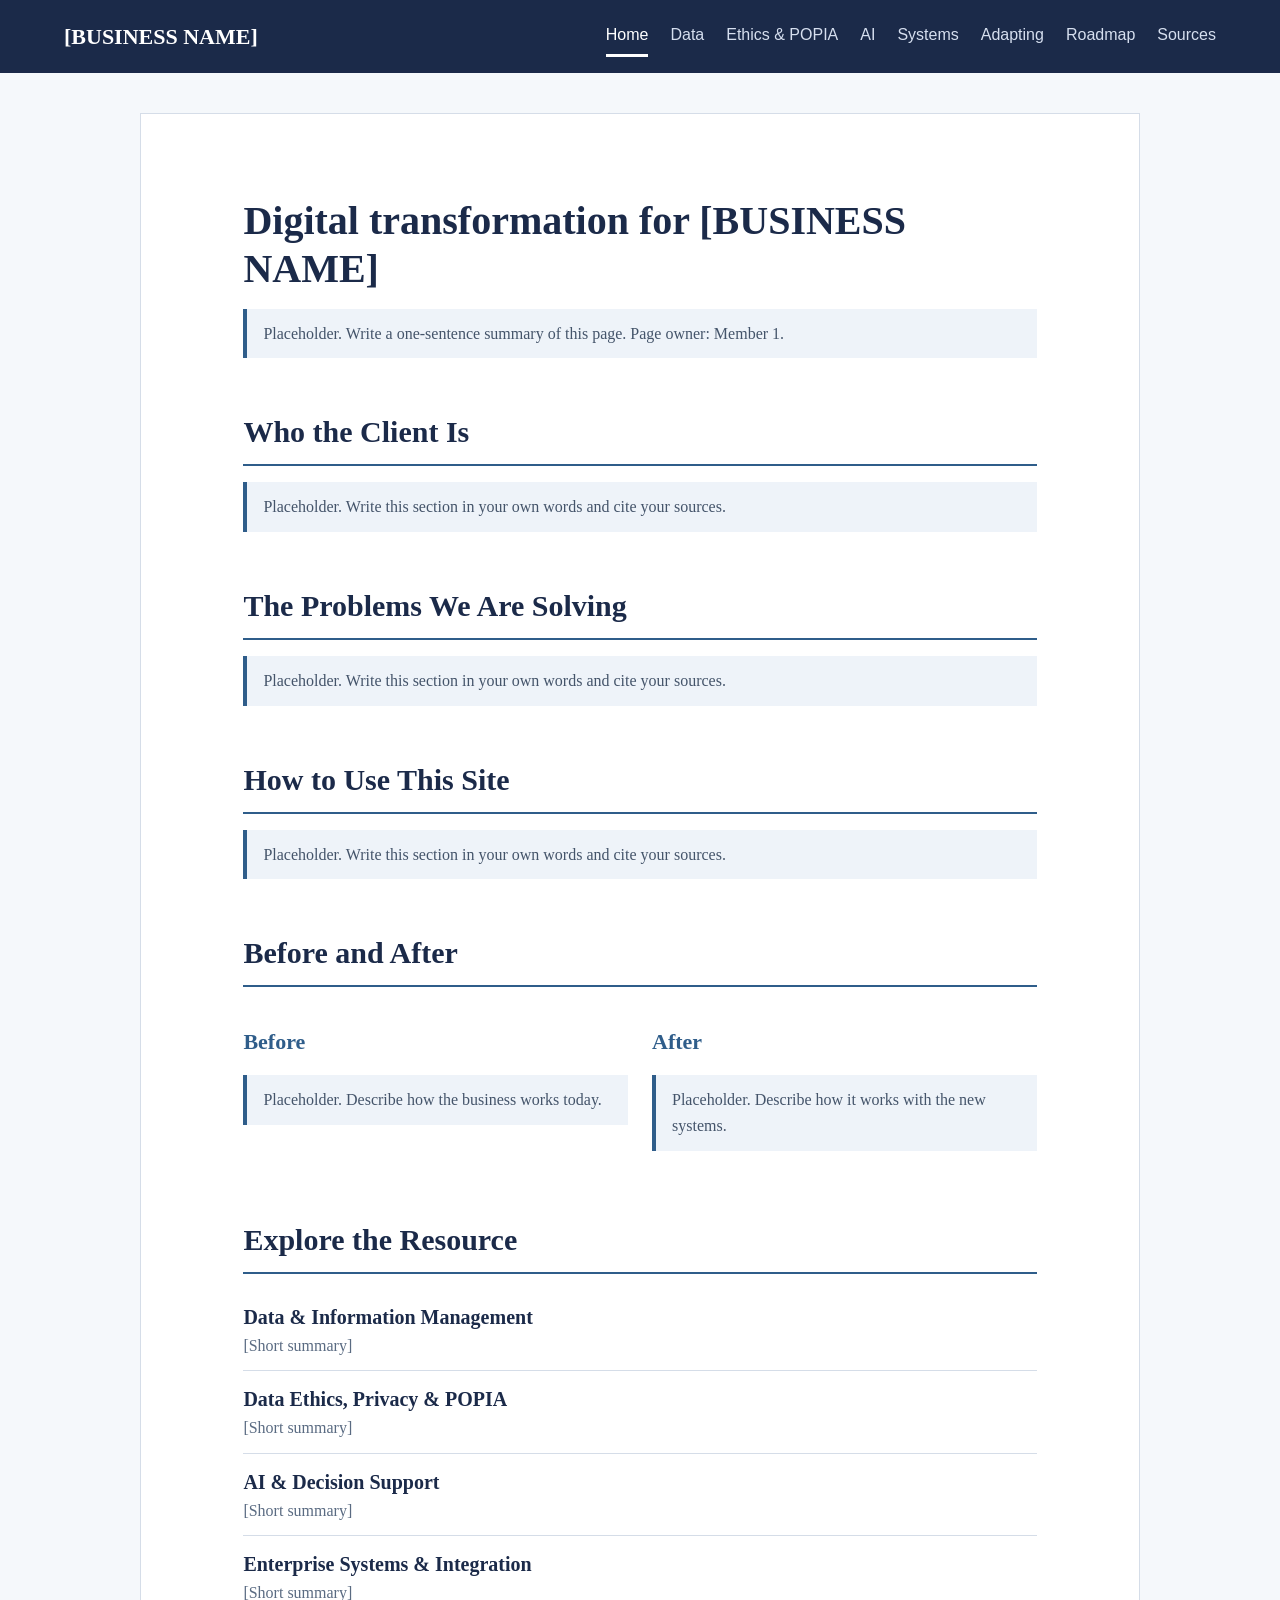
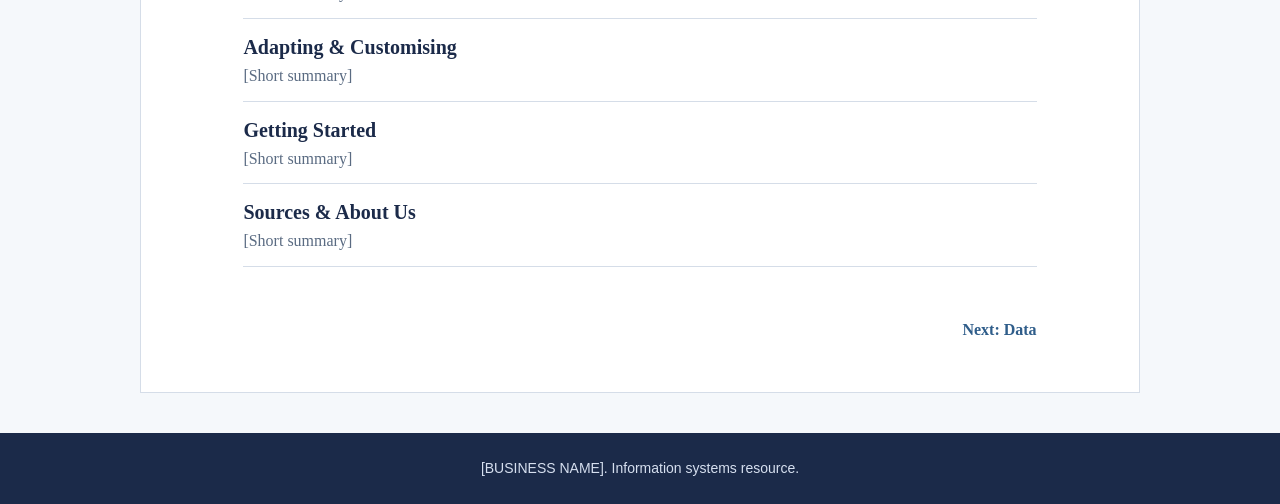
<file: index.html>
<!DOCTYPE html>
<html lang="en">
<head>
    <meta charset="UTF-8">
    <meta http-equiv="refresh" content="0; url=Home.html">
    <title>[BUSINESS NAME]</title>
</head>
<body>
    <p><a href="Home.html">Go to the home page</a></p>
</body>
</html>
</file>
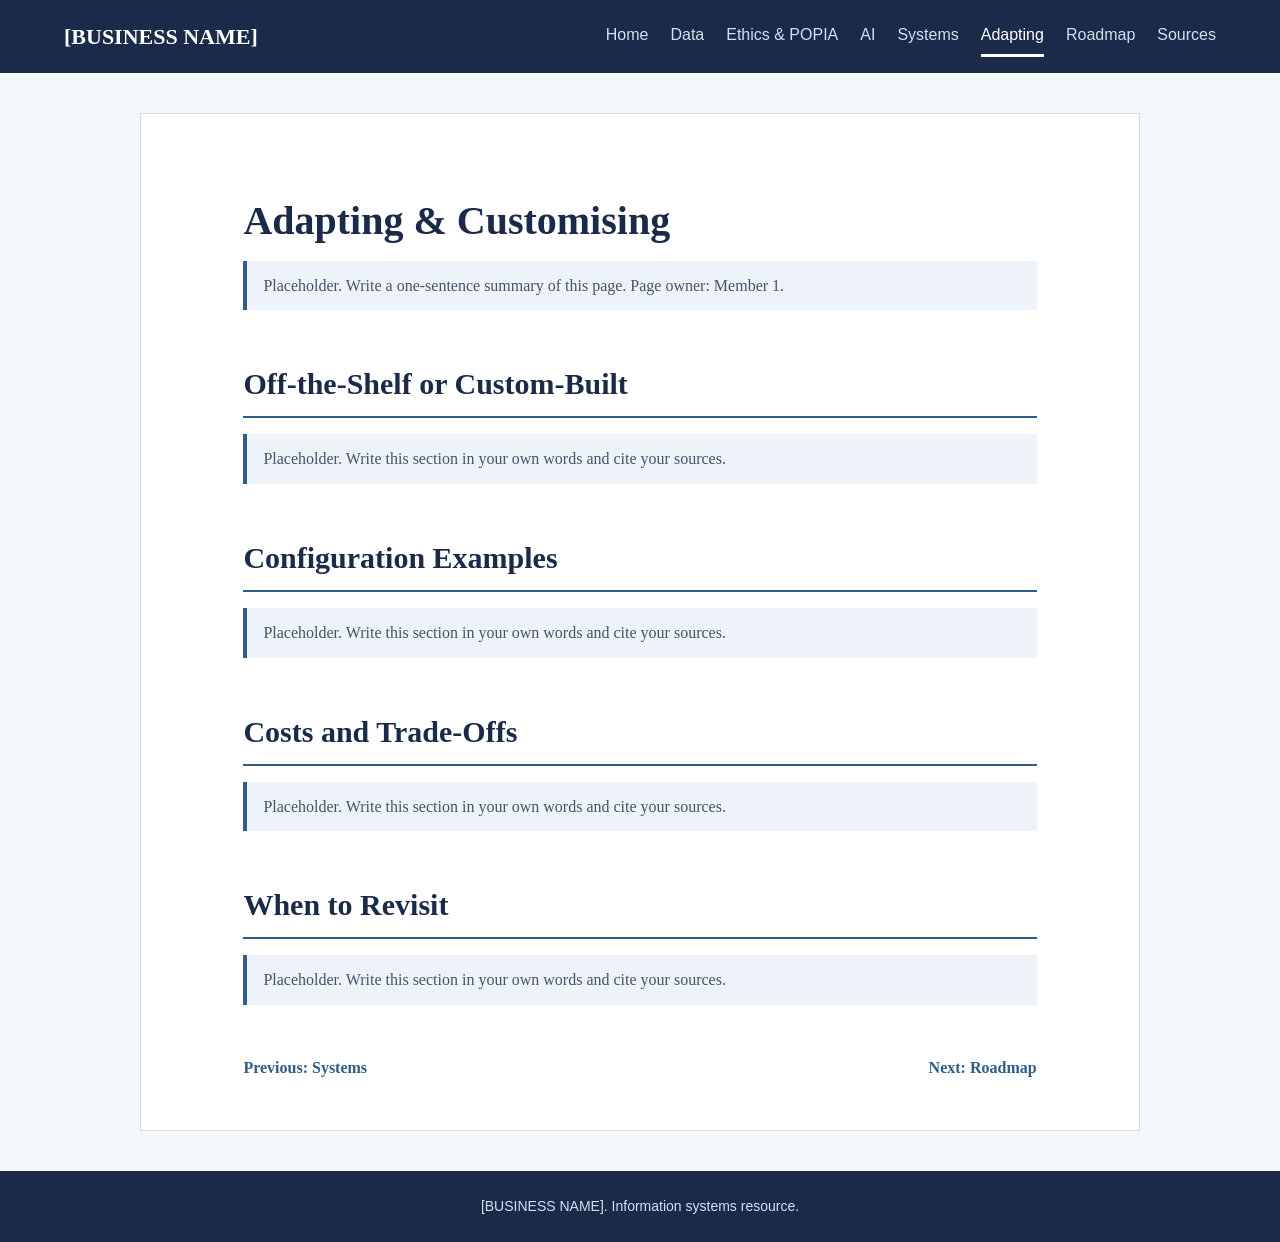
<file: Adapting.html>
<!DOCTYPE html>
<html lang="en">
<head>
    <meta charset="UTF-8">
    <meta name="viewport" content="width=device-width, initial-scale=1.0">
    <title>Adapting | [BUSINESS NAME]</title>
    <link rel="stylesheet" href="style.css">
    <link rel="stylesheet" href="Adapting.css">
</head>
<body>

    <header id="navbar">
        <!-- Logo -->
        <div class="logo">
            <a href="Home.html">[BUSINESS NAME]</a>
        </div>

        <!-- Navigation -->
        <section class="nav-links">
            <a href="Home.html" id="home">Home</a>
            <a href="DataInformation.html" id="datainformation">Data</a>
            <a href="EthicsPOPIA.html" id="ethicspopia">Ethics &amp; POPIA</a>
            <a href="AIDecisionSupport.html" id="aidecisionsupport">AI</a>
            <a href="EnterpriseIntegration.html" id="enterpriseintegration">Systems</a>
            <a href="Adapting.html" id="adapting" class="selectedPage">Adapting</a>
            <a href="GettingStarted.html" id="gettingstarted">Roadmap</a>
            <a href="Sources.html" id="sources">Sources</a>
        </section>
    </header>

    <main>

        <!-- INTRO -->
        <section id="intro">
            <h1>Adapting &amp; Customising</h1>
            <p class="placeholder">Placeholder. Write a one-sentence summary of this page. Page owner: Member 1.</p>
        </section>

        <!-- OFF-THE-SHELF OR CUSTOM-BUILT -->
        <section id="off-the-shelf-or-custom-built">
            <h2>Off-the-Shelf or Custom-Built</h2>
            <p class="placeholder">Placeholder. Write this section in your own words and cite your sources.</p>
        </section>

        <!-- CONFIGURATION EXAMPLES -->
        <section id="configuration-examples">
            <h2>Configuration Examples</h2>
            <p class="placeholder">Placeholder. Write this section in your own words and cite your sources.</p>
        </section>

        <!-- COSTS AND TRADE-OFFS -->
        <section id="costs-and-trade-offs">
            <h2>Costs and Trade-Offs</h2>
            <p class="placeholder">Placeholder. Write this section in your own words and cite your sources.</p>
        </section>

        <!-- WHEN TO REVISIT -->
        <section id="when-to-revisit">
            <h2>When to Revisit</h2>
            <p class="placeholder">Placeholder. Write this section in your own words and cite your sources.</p>
        </section>

        <!-- PAGE LINKS -->
        <section class="page-links">
            <a href="EnterpriseIntegration.html">Previous: Systems</a>
            <a href="GettingStarted.html">Next: Roadmap</a>
        </section>

    </main>

    <footer>
        <p>[BUSINESS NAME]. Information systems resource.</p>
    </footer>

</body>
</html>
</file>
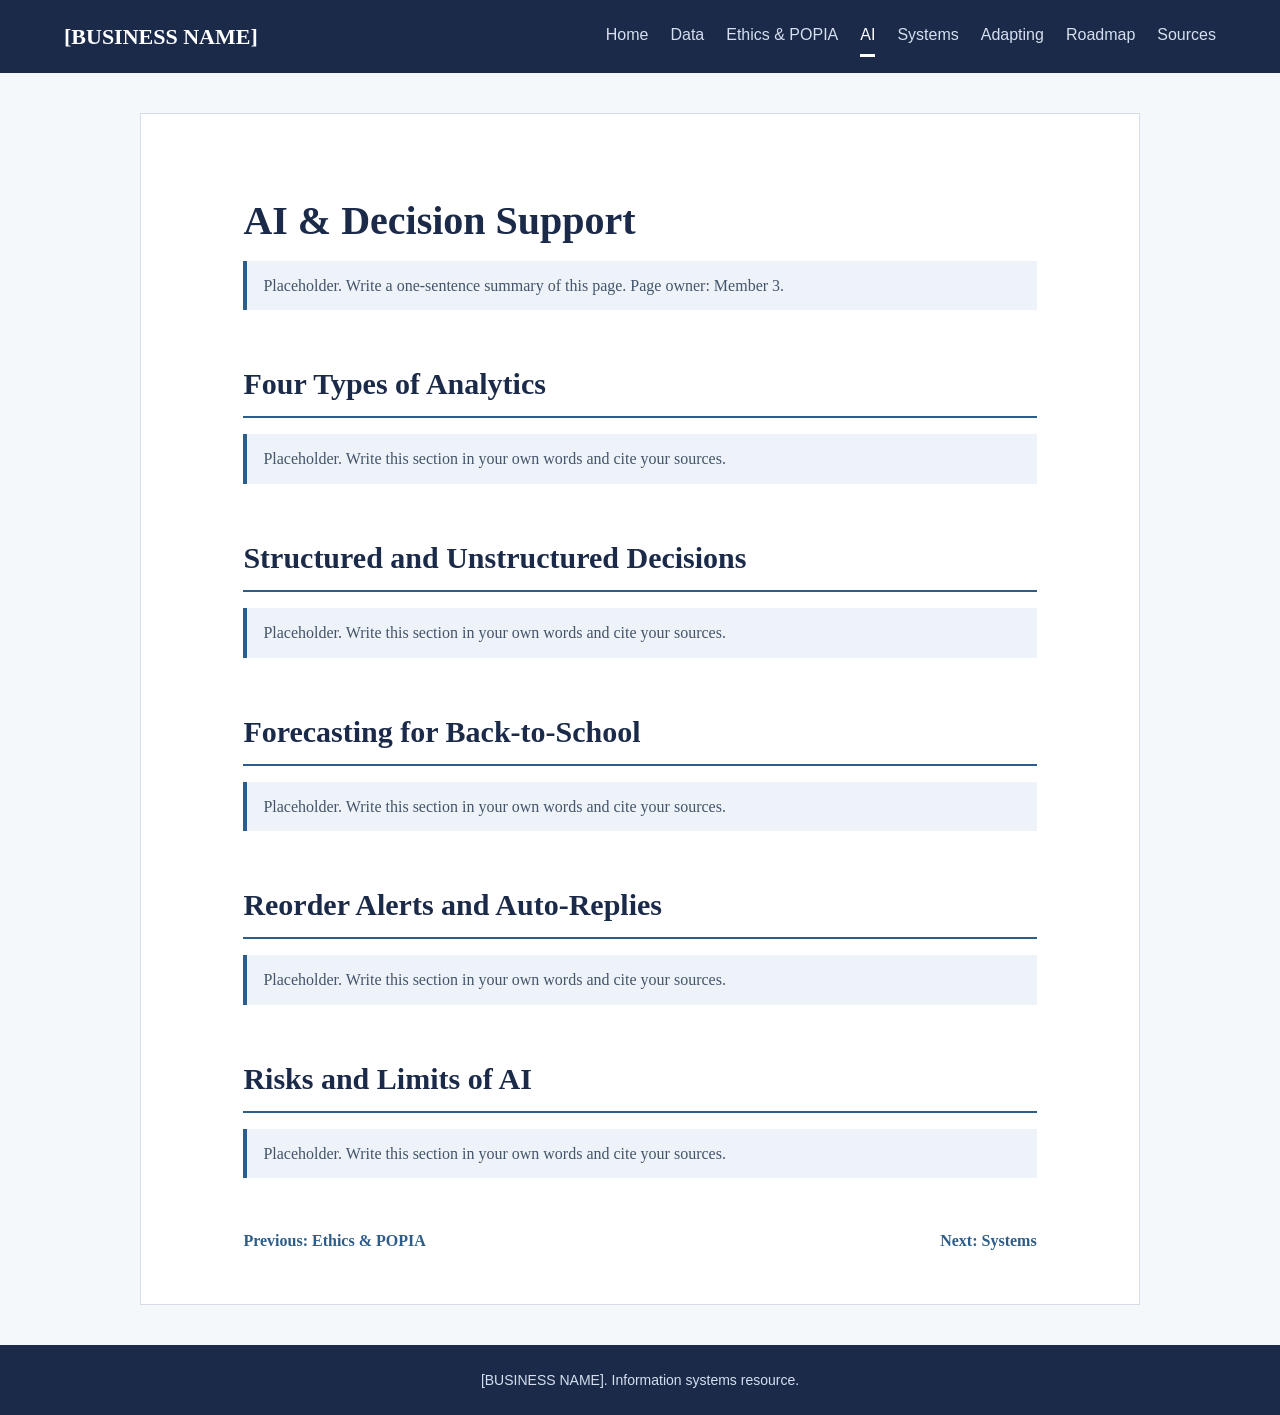
<file: AIDecisionSupport.html>
<!DOCTYPE html>
<html lang="en">
<head>
    <meta charset="UTF-8">
    <meta name="viewport" content="width=device-width, initial-scale=1.0">
    <title>AI | [BUSINESS NAME]</title>
    <link rel="stylesheet" href="style.css">
    <link rel="stylesheet" href="AIDecisionSupport.css">
</head>
<body>

    <header id="navbar">
        <!-- Logo -->
        <div class="logo">
            <a href="Home.html">[BUSINESS NAME]</a>
        </div>

        <!-- Navigation -->
        <section class="nav-links">
            <a href="Home.html" id="home">Home</a>
            <a href="DataInformation.html" id="datainformation">Data</a>
            <a href="EthicsPOPIA.html" id="ethicspopia">Ethics &amp; POPIA</a>
            <a href="AIDecisionSupport.html" id="aidecisionsupport" class="selectedPage">AI</a>
            <a href="EnterpriseIntegration.html" id="enterpriseintegration">Systems</a>
            <a href="Adapting.html" id="adapting">Adapting</a>
            <a href="GettingStarted.html" id="gettingstarted">Roadmap</a>
            <a href="Sources.html" id="sources">Sources</a>
        </section>
    </header>

    <main>

        <!-- INTRO -->
        <section id="intro">
            <h1>AI &amp; Decision Support</h1>
            <p class="placeholder">Placeholder. Write a one-sentence summary of this page. Page owner: Member 3.</p>
        </section>

        <!-- FOUR TYPES OF ANALYTICS -->
        <section id="four-types-of-analytics">
            <h2>Four Types of Analytics</h2>
            <p class="placeholder">Placeholder. Write this section in your own words and cite your sources.</p>
        </section>

        <!-- STRUCTURED AND UNSTRUCTURED DECISIONS -->
        <section id="structured-and-unstructured-decisions">
            <h2>Structured and Unstructured Decisions</h2>
            <p class="placeholder">Placeholder. Write this section in your own words and cite your sources.</p>
        </section>

        <!-- FORECASTING FOR BACK-TO-SCHOOL -->
        <section id="forecasting-for-back-to-school">
            <h2>Forecasting for Back-to-School</h2>
            <p class="placeholder">Placeholder. Write this section in your own words and cite your sources.</p>
        </section>

        <!-- REORDER ALERTS AND AUTO-REPLIES -->
        <section id="reorder-alerts-and-auto-replies">
            <h2>Reorder Alerts and Auto-Replies</h2>
            <p class="placeholder">Placeholder. Write this section in your own words and cite your sources.</p>
        </section>

        <!-- RISKS AND LIMITS OF AI -->
        <section id="risks-and-limits-of-ai">
            <h2>Risks and Limits of AI</h2>
            <p class="placeholder">Placeholder. Write this section in your own words and cite your sources.</p>
        </section>

        <!-- PAGE LINKS -->
        <section class="page-links">
            <a href="EthicsPOPIA.html">Previous: Ethics &amp; POPIA</a>
            <a href="EnterpriseIntegration.html">Next: Systems</a>
        </section>

    </main>

    <footer>
        <p>[BUSINESS NAME]. Information systems resource.</p>
    </footer>

</body>
</html>
</file>
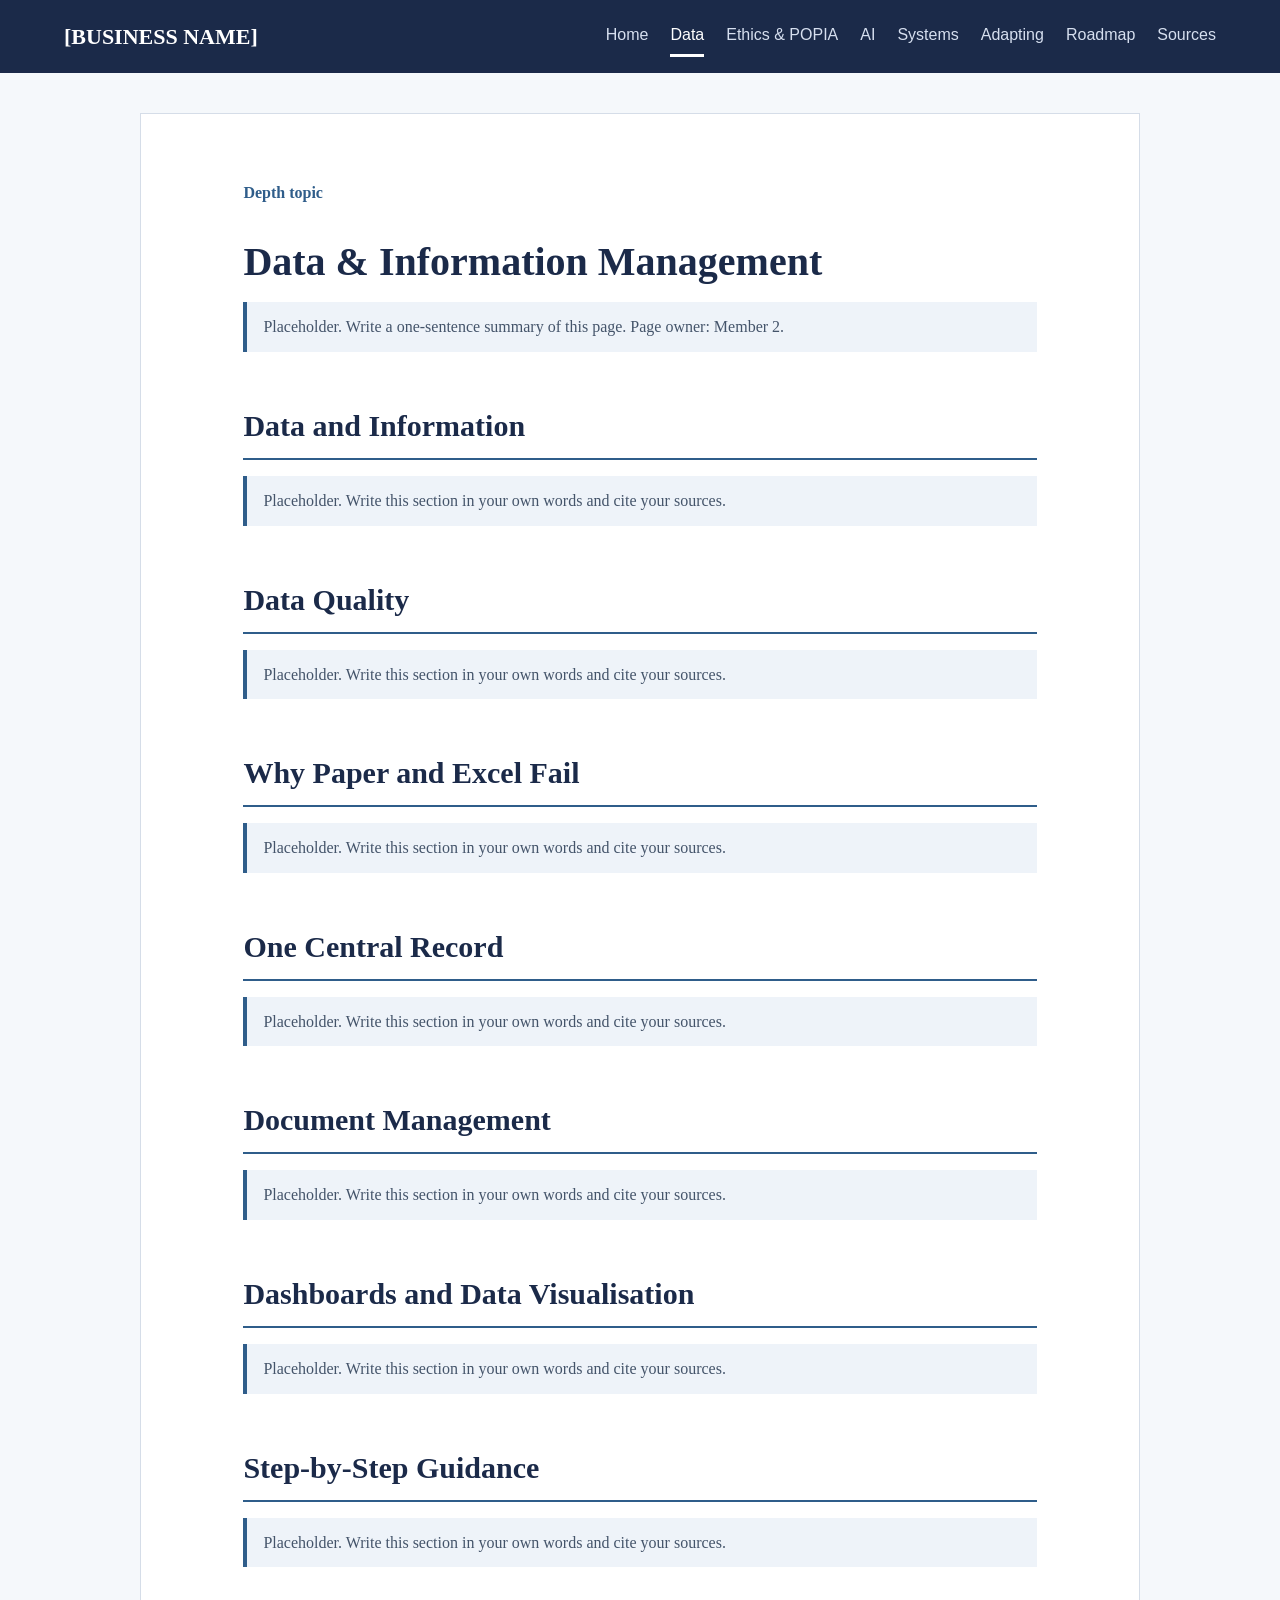
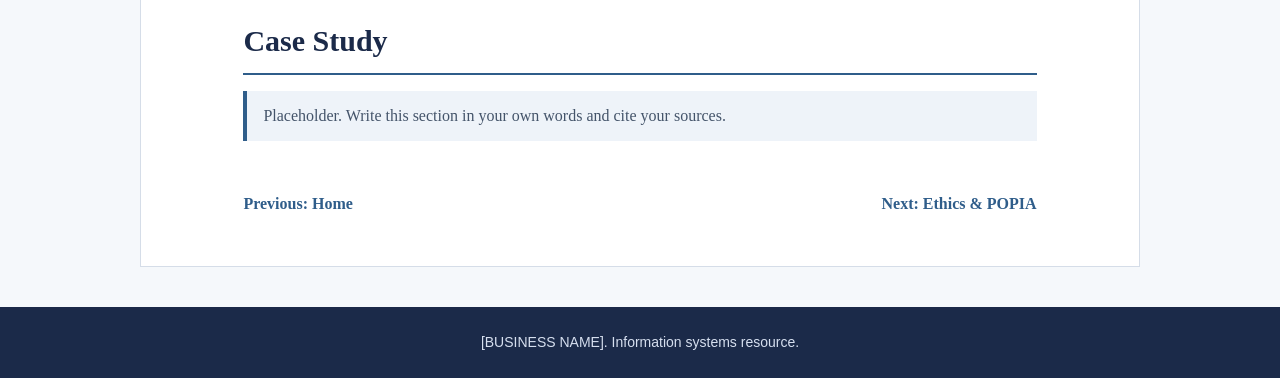
<file: DataInformation.html>
<!DOCTYPE html>
<html lang="en">
<head>
    <meta charset="UTF-8">
    <meta name="viewport" content="width=device-width, initial-scale=1.0">
    <title>Data | [BUSINESS NAME]</title>
    <link rel="stylesheet" href="style.css">
    <link rel="stylesheet" href="DataInformation.css">
</head>
<body>

    <header id="navbar">
        <!-- Logo -->
        <div class="logo">
            <a href="Home.html">[BUSINESS NAME]</a>
        </div>

        <!-- Navigation -->
        <section class="nav-links">
            <a href="Home.html" id="home">Home</a>
            <a href="DataInformation.html" id="datainformation" class="selectedPage">Data</a>
            <a href="EthicsPOPIA.html" id="ethicspopia">Ethics &amp; POPIA</a>
            <a href="AIDecisionSupport.html" id="aidecisionsupport">AI</a>
            <a href="EnterpriseIntegration.html" id="enterpriseintegration">Systems</a>
            <a href="Adapting.html" id="adapting">Adapting</a>
            <a href="GettingStarted.html" id="gettingstarted">Roadmap</a>
            <a href="Sources.html" id="sources">Sources</a>
        </section>
    </header>

    <main>

        <!-- INTRO -->
        <section id="intro">
            <p class="depth-label">Depth topic</p>
            <h1>Data &amp; Information Management</h1>
            <p class="placeholder">Placeholder. Write a one-sentence summary of this page. Page owner: Member 2.</p>
        </section>

        <!-- DATA AND INFORMATION -->
        <section id="data-and-information">
            <h2>Data and Information</h2>
            <p class="placeholder">Placeholder. Write this section in your own words and cite your sources.</p>
        </section>

        <!-- DATA QUALITY -->
        <section id="data-quality">
            <h2>Data Quality</h2>
            <p class="placeholder">Placeholder. Write this section in your own words and cite your sources.</p>
        </section>

        <!-- WHY PAPER AND EXCEL FAIL -->
        <section id="why-paper-and-excel-fail">
            <h2>Why Paper and Excel Fail</h2>
            <p class="placeholder">Placeholder. Write this section in your own words and cite your sources.</p>
        </section>

        <!-- ONE CENTRAL RECORD -->
        <section id="one-central-record">
            <h2>One Central Record</h2>
            <p class="placeholder">Placeholder. Write this section in your own words and cite your sources.</p>
        </section>

        <!-- DOCUMENT MANAGEMENT -->
        <section id="document-management">
            <h2>Document Management</h2>
            <p class="placeholder">Placeholder. Write this section in your own words and cite your sources.</p>
        </section>

        <!-- DASHBOARDS AND DATA VISUALISATION -->
        <section id="dashboards-and-data-visualisation">
            <h2>Dashboards and Data Visualisation</h2>
            <p class="placeholder">Placeholder. Write this section in your own words and cite your sources.</p>
        </section>

        <!-- STEP-BY-STEP GUIDANCE -->
        <section id="step-by-step-guidance">
            <h2>Step-by-Step Guidance</h2>
            <p class="placeholder">Placeholder. Write this section in your own words and cite your sources.</p>
        </section>

        <!-- CASE STUDY -->
        <section id="case-study">
            <h2>Case Study</h2>
            <p class="placeholder">Placeholder. Write this section in your own words and cite your sources.</p>
        </section>

        <!-- PAGE LINKS -->
        <section class="page-links">
            <a href="Home.html">Previous: Home</a>
            <a href="EthicsPOPIA.html">Next: Ethics &amp; POPIA</a>
        </section>

    </main>

    <footer>
        <p>[BUSINESS NAME]. Information systems resource.</p>
    </footer>

</body>
</html>
</file>
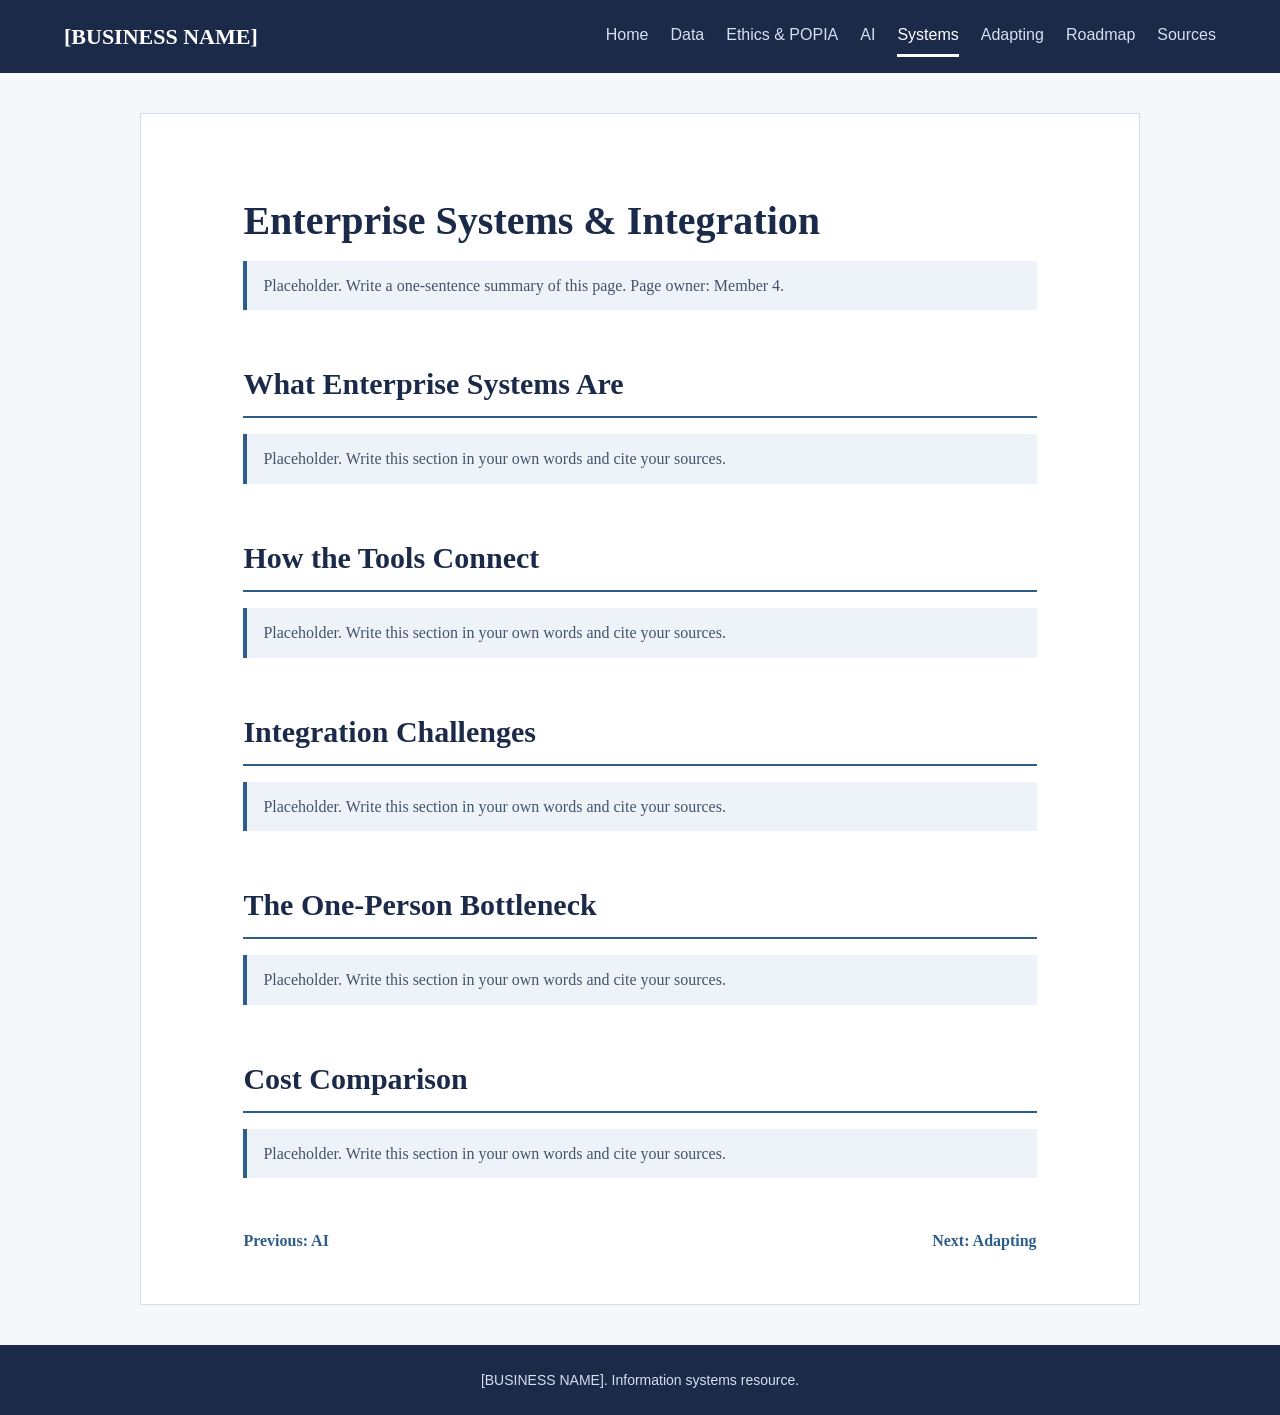
<file: EnterpriseIntegration.html>
<!DOCTYPE html>
<html lang="en">
<head>
    <meta charset="UTF-8">
    <meta name="viewport" content="width=device-width, initial-scale=1.0">
    <title>Systems | [BUSINESS NAME]</title>
    <link rel="stylesheet" href="style.css">
    <link rel="stylesheet" href="EnterpriseIntegration.css">
</head>
<body>

    <header id="navbar">
        <!-- Logo -->
        <div class="logo">
            <a href="Home.html">[BUSINESS NAME]</a>
        </div>

        <!-- Navigation -->
        <section class="nav-links">
            <a href="Home.html" id="home">Home</a>
            <a href="DataInformation.html" id="datainformation">Data</a>
            <a href="EthicsPOPIA.html" id="ethicspopia">Ethics &amp; POPIA</a>
            <a href="AIDecisionSupport.html" id="aidecisionsupport">AI</a>
            <a href="EnterpriseIntegration.html" id="enterpriseintegration" class="selectedPage">Systems</a>
            <a href="Adapting.html" id="adapting">Adapting</a>
            <a href="GettingStarted.html" id="gettingstarted">Roadmap</a>
            <a href="Sources.html" id="sources">Sources</a>
        </section>
    </header>

    <main>

        <!-- INTRO -->
        <section id="intro">
            <h1>Enterprise Systems &amp; Integration</h1>
            <p class="placeholder">Placeholder. Write a one-sentence summary of this page. Page owner: Member 4.</p>
        </section>

        <!-- WHAT ENTERPRISE SYSTEMS ARE -->
        <section id="what-enterprise-systems-are">
            <h2>What Enterprise Systems Are</h2>
            <p class="placeholder">Placeholder. Write this section in your own words and cite your sources.</p>
        </section>

        <!-- HOW THE TOOLS CONNECT -->
        <section id="how-the-tools-connect">
            <h2>How the Tools Connect</h2>
            <p class="placeholder">Placeholder. Write this section in your own words and cite your sources.</p>
        </section>

        <!-- INTEGRATION CHALLENGES -->
        <section id="integration-challenges">
            <h2>Integration Challenges</h2>
            <p class="placeholder">Placeholder. Write this section in your own words and cite your sources.</p>
        </section>

        <!-- THE ONE-PERSON BOTTLENECK -->
        <section id="the-one-person-bottleneck">
            <h2>The One-Person Bottleneck</h2>
            <p class="placeholder">Placeholder. Write this section in your own words and cite your sources.</p>
        </section>

        <!-- COST COMPARISON -->
        <section id="cost-comparison">
            <h2>Cost Comparison</h2>
            <p class="placeholder">Placeholder. Write this section in your own words and cite your sources.</p>
        </section>

        <!-- PAGE LINKS -->
        <section class="page-links">
            <a href="AIDecisionSupport.html">Previous: AI</a>
            <a href="Adapting.html">Next: Adapting</a>
        </section>

    </main>

    <footer>
        <p>[BUSINESS NAME]. Information systems resource.</p>
    </footer>

</body>
</html>
</file>
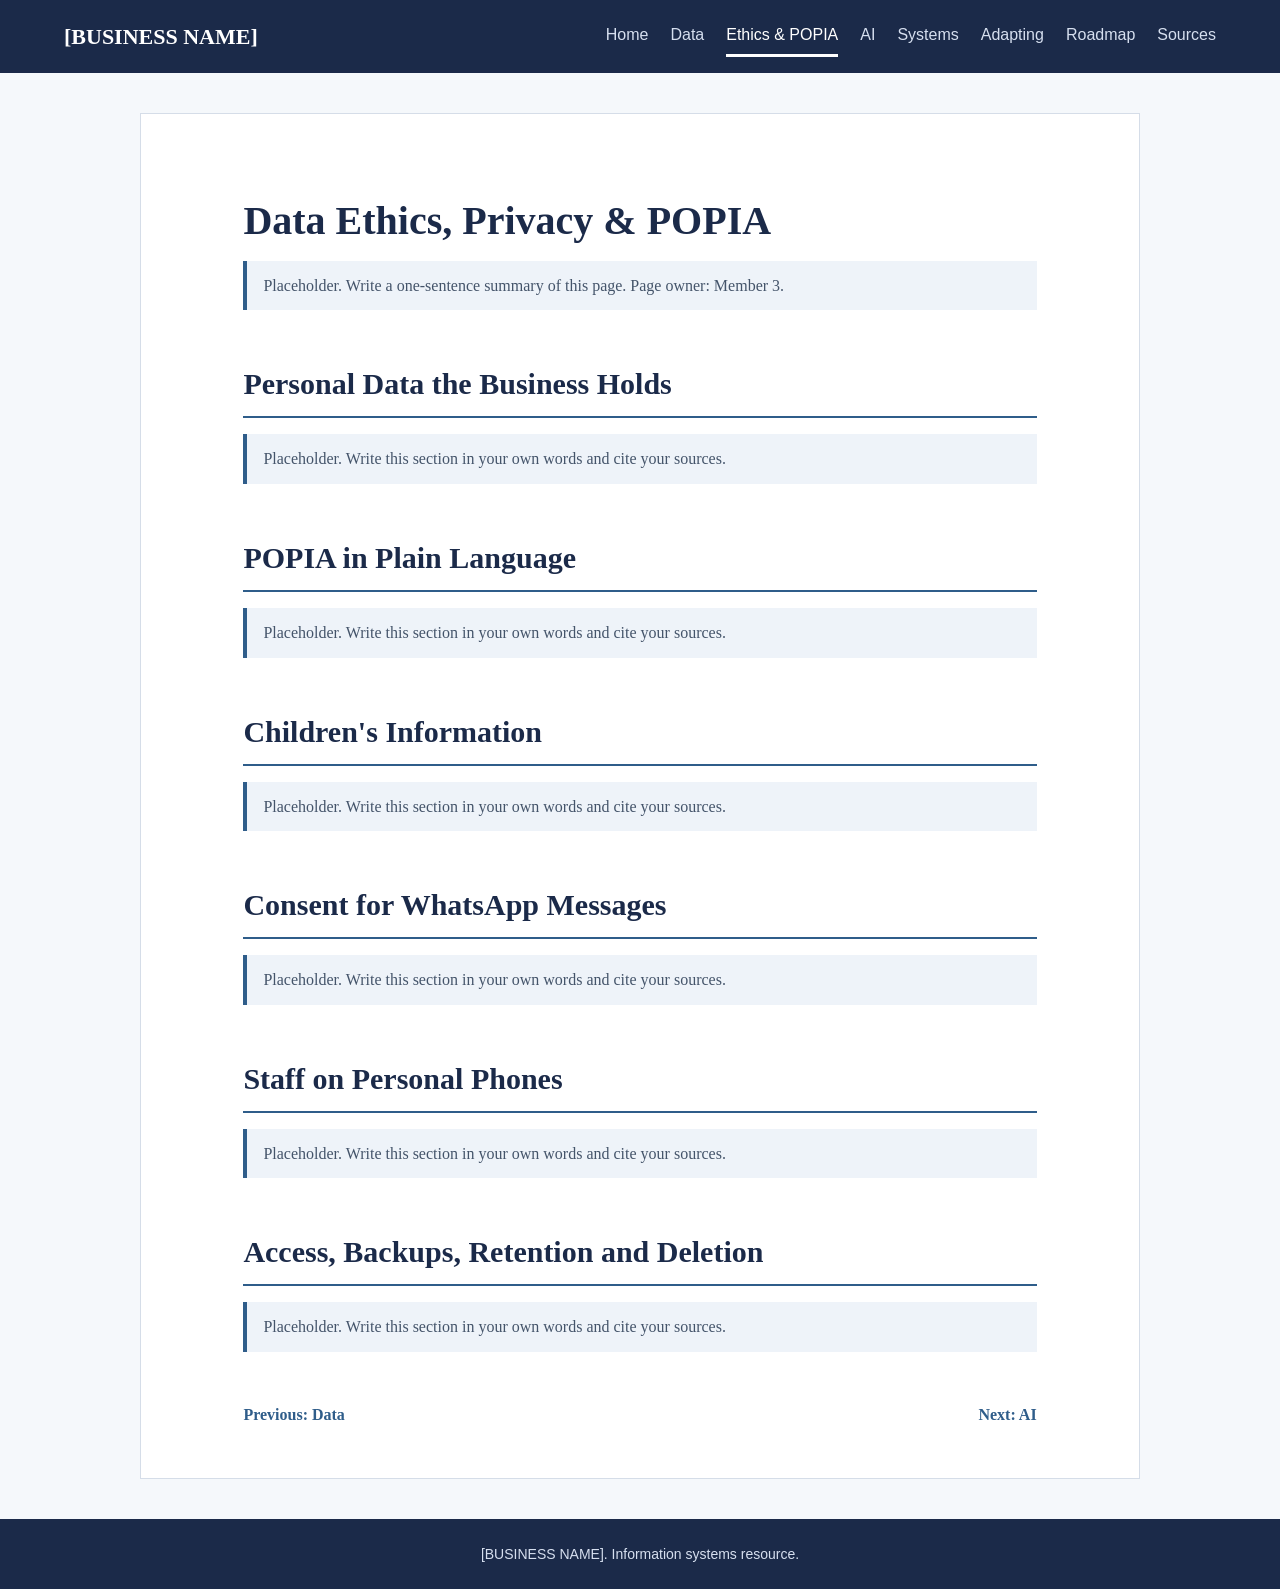
<file: EthicsPOPIA.html>
<!DOCTYPE html>
<html lang="en">
<head>
    <meta charset="UTF-8">
    <meta name="viewport" content="width=device-width, initial-scale=1.0">
    <title>Ethics &amp; POPIA | [BUSINESS NAME]</title>
    <link rel="stylesheet" href="style.css">
    <link rel="stylesheet" href="EthicsPOPIA.css">
</head>
<body>

    <header id="navbar">
        <!-- Logo -->
        <div class="logo">
            <a href="Home.html">[BUSINESS NAME]</a>
        </div>

        <!-- Navigation -->
        <section class="nav-links">
            <a href="Home.html" id="home">Home</a>
            <a href="DataInformation.html" id="datainformation">Data</a>
            <a href="EthicsPOPIA.html" id="ethicspopia" class="selectedPage">Ethics &amp; POPIA</a>
            <a href="AIDecisionSupport.html" id="aidecisionsupport">AI</a>
            <a href="EnterpriseIntegration.html" id="enterpriseintegration">Systems</a>
            <a href="Adapting.html" id="adapting">Adapting</a>
            <a href="GettingStarted.html" id="gettingstarted">Roadmap</a>
            <a href="Sources.html" id="sources">Sources</a>
        </section>
    </header>

    <main>

        <!-- INTRO -->
        <section id="intro">
            <h1>Data Ethics, Privacy &amp; POPIA</h1>
            <p class="placeholder">Placeholder. Write a one-sentence summary of this page. Page owner: Member 3.</p>
        </section>

        <!-- PERSONAL DATA THE BUSINESS HOLDS -->
        <section id="personal-data-the-business-holds">
            <h2>Personal Data the Business Holds</h2>
            <p class="placeholder">Placeholder. Write this section in your own words and cite your sources.</p>
        </section>

        <!-- POPIA IN PLAIN LANGUAGE -->
        <section id="popia-in-plain-language">
            <h2>POPIA in Plain Language</h2>
            <p class="placeholder">Placeholder. Write this section in your own words and cite your sources.</p>
        </section>

        <!-- CHILDREN&#x27;S INFORMATION -->
        <section id="children-s-information">
            <h2>Children&#x27;s Information</h2>
            <p class="placeholder">Placeholder. Write this section in your own words and cite your sources.</p>
        </section>

        <!-- CONSENT FOR WHATSAPP MESSAGES -->
        <section id="consent-for-whatsapp-messages">
            <h2>Consent for WhatsApp Messages</h2>
            <p class="placeholder">Placeholder. Write this section in your own words and cite your sources.</p>
        </section>

        <!-- STAFF ON PERSONAL PHONES -->
        <section id="staff-on-personal-phones">
            <h2>Staff on Personal Phones</h2>
            <p class="placeholder">Placeholder. Write this section in your own words and cite your sources.</p>
        </section>

        <!-- ACCESS, BACKUPS, RETENTION AND DELETION -->
        <section id="access-backups-retention-and-deletion">
            <h2>Access, Backups, Retention and Deletion</h2>
            <p class="placeholder">Placeholder. Write this section in your own words and cite your sources.</p>
        </section>

        <!-- PAGE LINKS -->
        <section class="page-links">
            <a href="DataInformation.html">Previous: Data</a>
            <a href="AIDecisionSupport.html">Next: AI</a>
        </section>

    </main>

    <footer>
        <p>[BUSINESS NAME]. Information systems resource.</p>
    </footer>

</body>
</html>
</file>
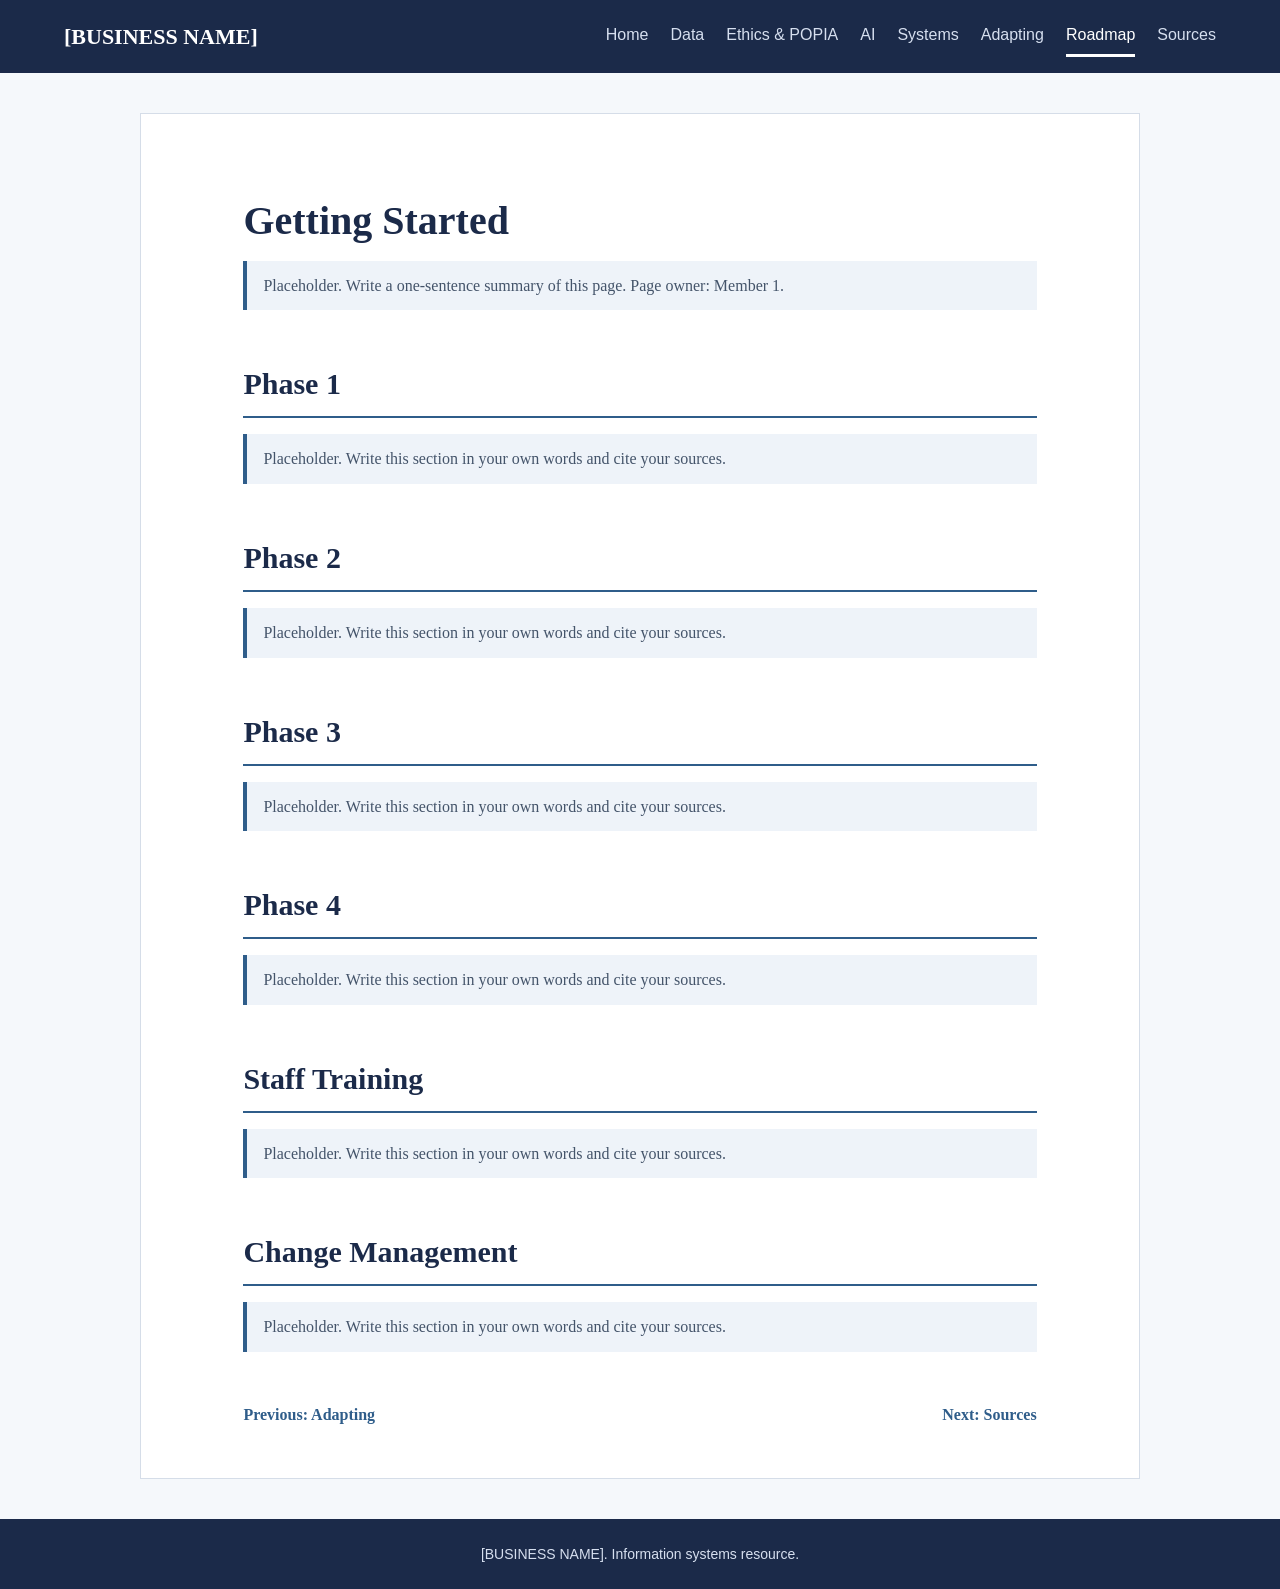
<file: GettingStarted.html>
<!DOCTYPE html>
<html lang="en">
<head>
    <meta charset="UTF-8">
    <meta name="viewport" content="width=device-width, initial-scale=1.0">
    <title>Roadmap | [BUSINESS NAME]</title>
    <link rel="stylesheet" href="style.css">
    <link rel="stylesheet" href="GettingStarted.css">
</head>
<body>

    <header id="navbar">
        <!-- Logo -->
        <div class="logo">
            <a href="Home.html">[BUSINESS NAME]</a>
        </div>

        <!-- Navigation -->
        <section class="nav-links">
            <a href="Home.html" id="home">Home</a>
            <a href="DataInformation.html" id="datainformation">Data</a>
            <a href="EthicsPOPIA.html" id="ethicspopia">Ethics &amp; POPIA</a>
            <a href="AIDecisionSupport.html" id="aidecisionsupport">AI</a>
            <a href="EnterpriseIntegration.html" id="enterpriseintegration">Systems</a>
            <a href="Adapting.html" id="adapting">Adapting</a>
            <a href="GettingStarted.html" id="gettingstarted" class="selectedPage">Roadmap</a>
            <a href="Sources.html" id="sources">Sources</a>
        </section>
    </header>

    <main>

        <!-- INTRO -->
        <section id="intro">
            <h1>Getting Started</h1>
            <p class="placeholder">Placeholder. Write a one-sentence summary of this page. Page owner: Member 1.</p>
        </section>

        <!-- PHASE 1 -->
        <section id="phase-1">
            <h2>Phase 1</h2>
            <p class="placeholder">Placeholder. Write this section in your own words and cite your sources.</p>
        </section>

        <!-- PHASE 2 -->
        <section id="phase-2">
            <h2>Phase 2</h2>
            <p class="placeholder">Placeholder. Write this section in your own words and cite your sources.</p>
        </section>

        <!-- PHASE 3 -->
        <section id="phase-3">
            <h2>Phase 3</h2>
            <p class="placeholder">Placeholder. Write this section in your own words and cite your sources.</p>
        </section>

        <!-- PHASE 4 -->
        <section id="phase-4">
            <h2>Phase 4</h2>
            <p class="placeholder">Placeholder. Write this section in your own words and cite your sources.</p>
        </section>

        <!-- STAFF TRAINING -->
        <section id="staff-training">
            <h2>Staff Training</h2>
            <p class="placeholder">Placeholder. Write this section in your own words and cite your sources.</p>
        </section>

        <!-- CHANGE MANAGEMENT -->
        <section id="change-management">
            <h2>Change Management</h2>
            <p class="placeholder">Placeholder. Write this section in your own words and cite your sources.</p>
        </section>

        <!-- PAGE LINKS -->
        <section class="page-links">
            <a href="Adapting.html">Previous: Adapting</a>
            <a href="Sources.html">Next: Sources</a>
        </section>

    </main>

    <footer>
        <p>[BUSINESS NAME]. Information systems resource.</p>
    </footer>

</body>
</html>
</file>
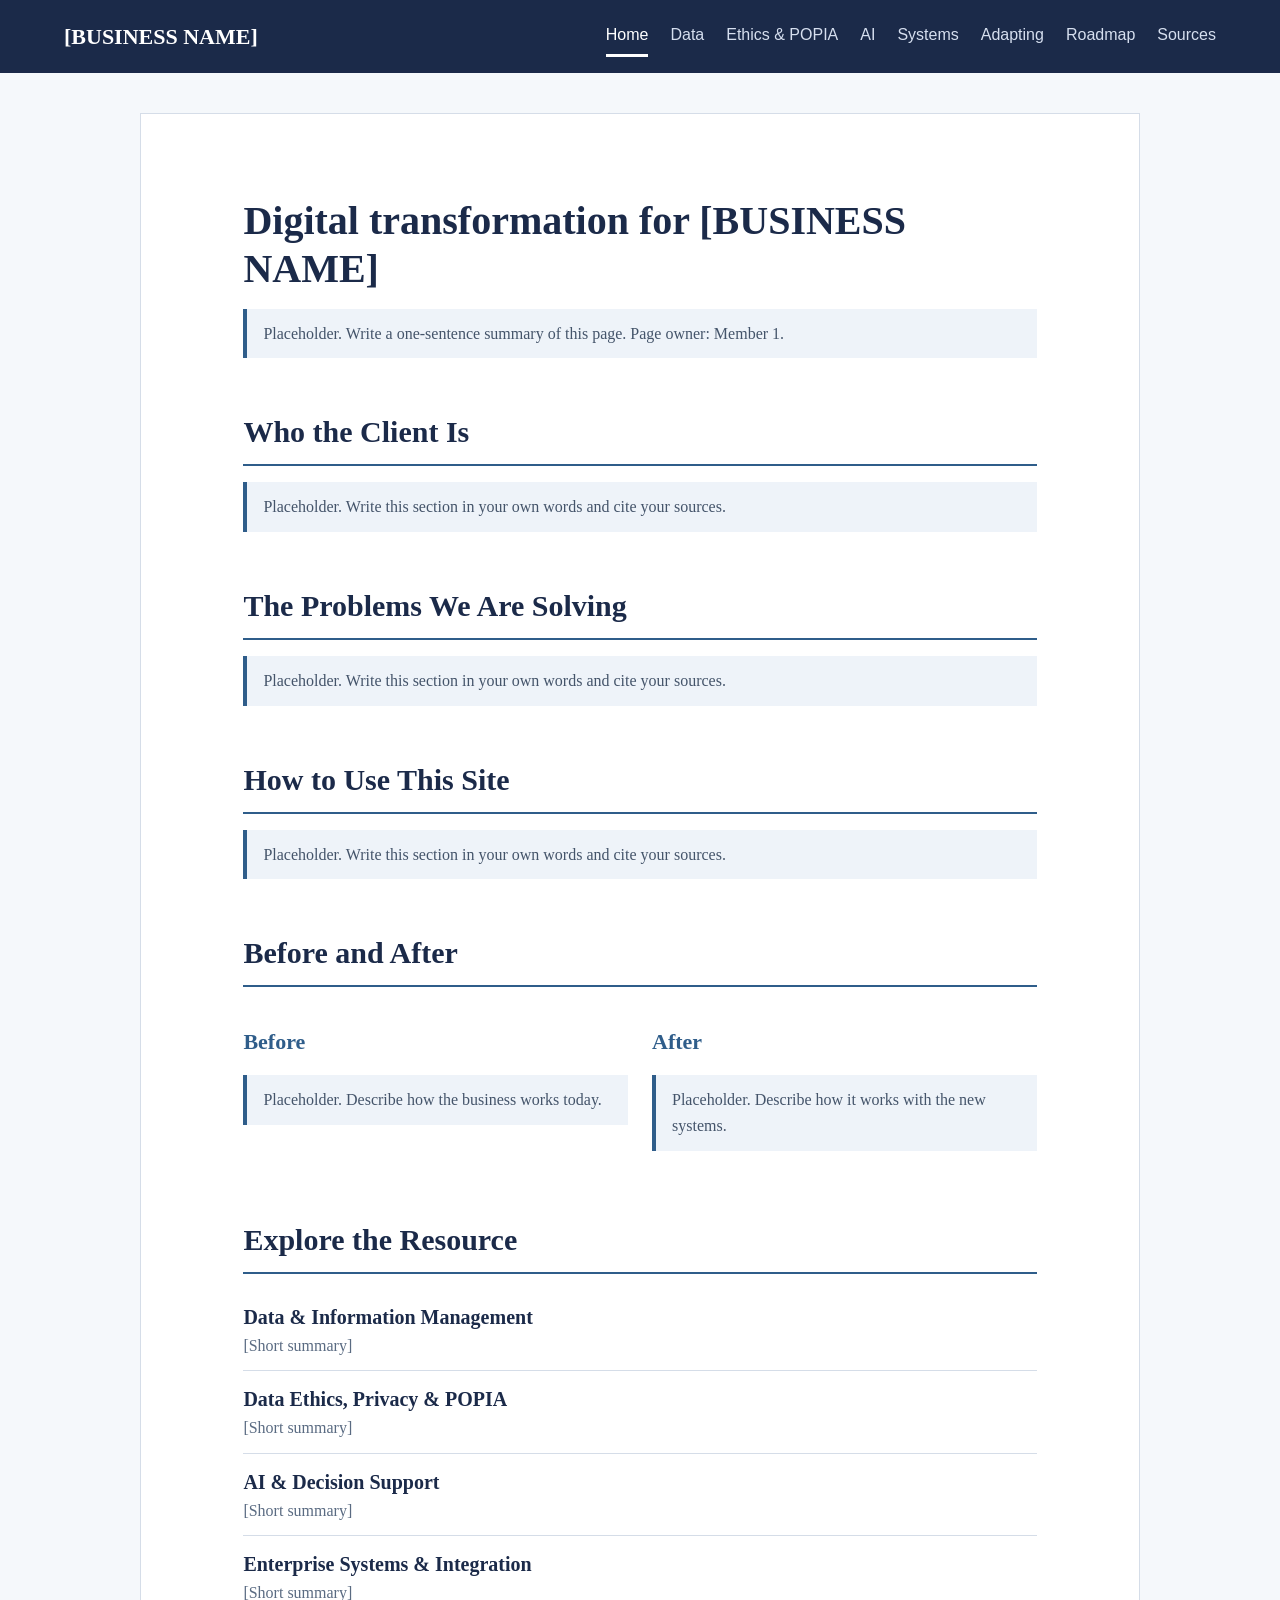
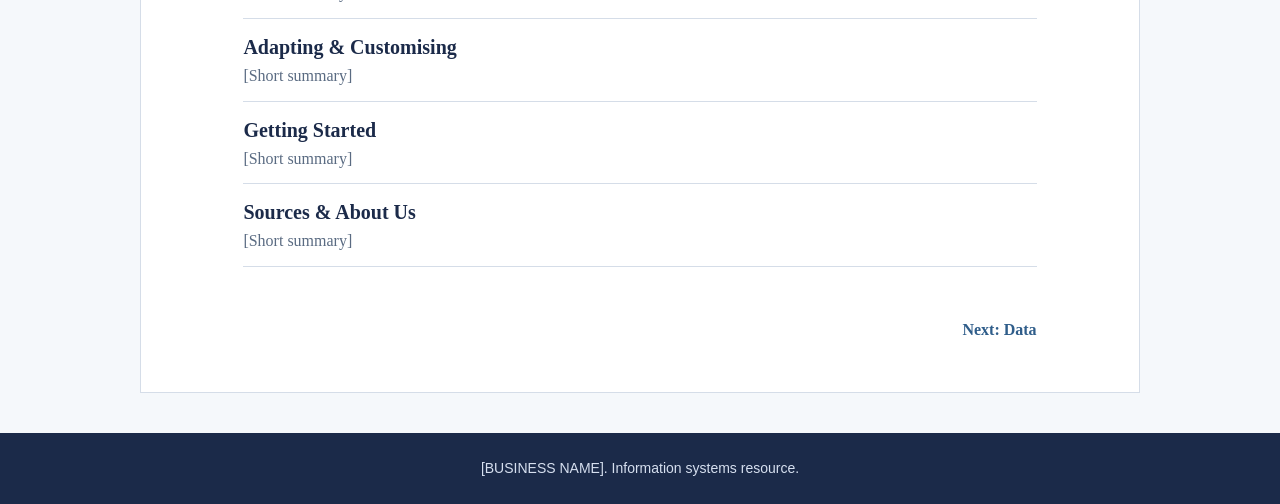
<file: Home.html>
<!DOCTYPE html>
<html lang="en">
<head>
    <meta charset="UTF-8">
    <meta name="viewport" content="width=device-width, initial-scale=1.0">
    <title>Home | [BUSINESS NAME]</title>
    <link rel="stylesheet" href="style.css">
    <link rel="stylesheet" href="Home.css">
</head>
<body>

    <header id="navbar">
        <!-- Logo -->
        <div class="logo">
            <a href="Home.html">[BUSINESS NAME]</a>
        </div>

        <!-- Navigation -->
        <section class="nav-links">
            <a href="Home.html" id="home" class="selectedPage">Home</a>
            <a href="DataInformation.html" id="datainformation">Data</a>
            <a href="EthicsPOPIA.html" id="ethicspopia">Ethics &amp; POPIA</a>
            <a href="AIDecisionSupport.html" id="aidecisionsupport">AI</a>
            <a href="EnterpriseIntegration.html" id="enterpriseintegration">Systems</a>
            <a href="Adapting.html" id="adapting">Adapting</a>
            <a href="GettingStarted.html" id="gettingstarted">Roadmap</a>
            <a href="Sources.html" id="sources">Sources</a>
        </section>
    </header>

    <main>

        <!-- INTRO -->
        <section id="intro">
            <h1>Digital transformation for [BUSINESS NAME]</h1>
            <p class="placeholder">Placeholder. Write a one-sentence summary of this page. Page owner: Member 1.</p>
        </section>

        <!-- WHO THE CLIENT IS -->
        <section id="who-the-client-is">
            <h2>Who the Client Is</h2>
            <p class="placeholder">Placeholder. Write this section in your own words and cite your sources.</p>
        </section>

        <!-- THE PROBLEMS WE ARE SOLVING -->
        <section id="the-problems-we-are-solving">
            <h2>The Problems We Are Solving</h2>
            <p class="placeholder">Placeholder. Write this section in your own words and cite your sources.</p>
        </section>

        <!-- HOW TO USE THIS SITE -->
        <section id="how-to-use-this-site">
            <h2>How to Use This Site</h2>
            <p class="placeholder">Placeholder. Write this section in your own words and cite your sources.</p>
        </section>

        <!-- BEFORE AND AFTER -->
        <section id="before-and-after">
            <h2>Before and After</h2>
            <div class="before-after">
                <div class="column">
                    <h3>Before</h3>
                    <p class="placeholder">Placeholder. Describe how the business works today.</p>
                </div>
                <div class="column">
                    <h3>After</h3>
                    <p class="placeholder">Placeholder. Describe how it works with the new systems.</p>
                </div>
            </div>
        </section>

        <!-- EXPLORE THE RESOURCE -->
        <section id="explore-the-resource">
            <h2>Explore the Resource</h2>
            <ul class="page-list">
                <li><a href="DataInformation.html">Data &amp; Information Management</a><span>[Short summary]</span></li>
                <li><a href="EthicsPOPIA.html">Data Ethics, Privacy &amp; POPIA</a><span>[Short summary]</span></li>
                <li><a href="AIDecisionSupport.html">AI &amp; Decision Support</a><span>[Short summary]</span></li>
                <li><a href="EnterpriseIntegration.html">Enterprise Systems &amp; Integration</a><span>[Short summary]</span></li>
                <li><a href="Adapting.html">Adapting &amp; Customising</a><span>[Short summary]</span></li>
                <li><a href="GettingStarted.html">Getting Started</a><span>[Short summary]</span></li>
                <li><a href="Sources.html">Sources &amp; About Us</a><span>[Short summary]</span></li>
            </ul>
        </section>

        <!-- PAGE LINKS -->
        <section class="page-links">
            <a href="DataInformation.html">Next: Data</a>
        </section>

    </main>

    <footer>
        <p>[BUSINESS NAME]. Information systems resource.</p>
    </footer>

</body>
</html>
</file>
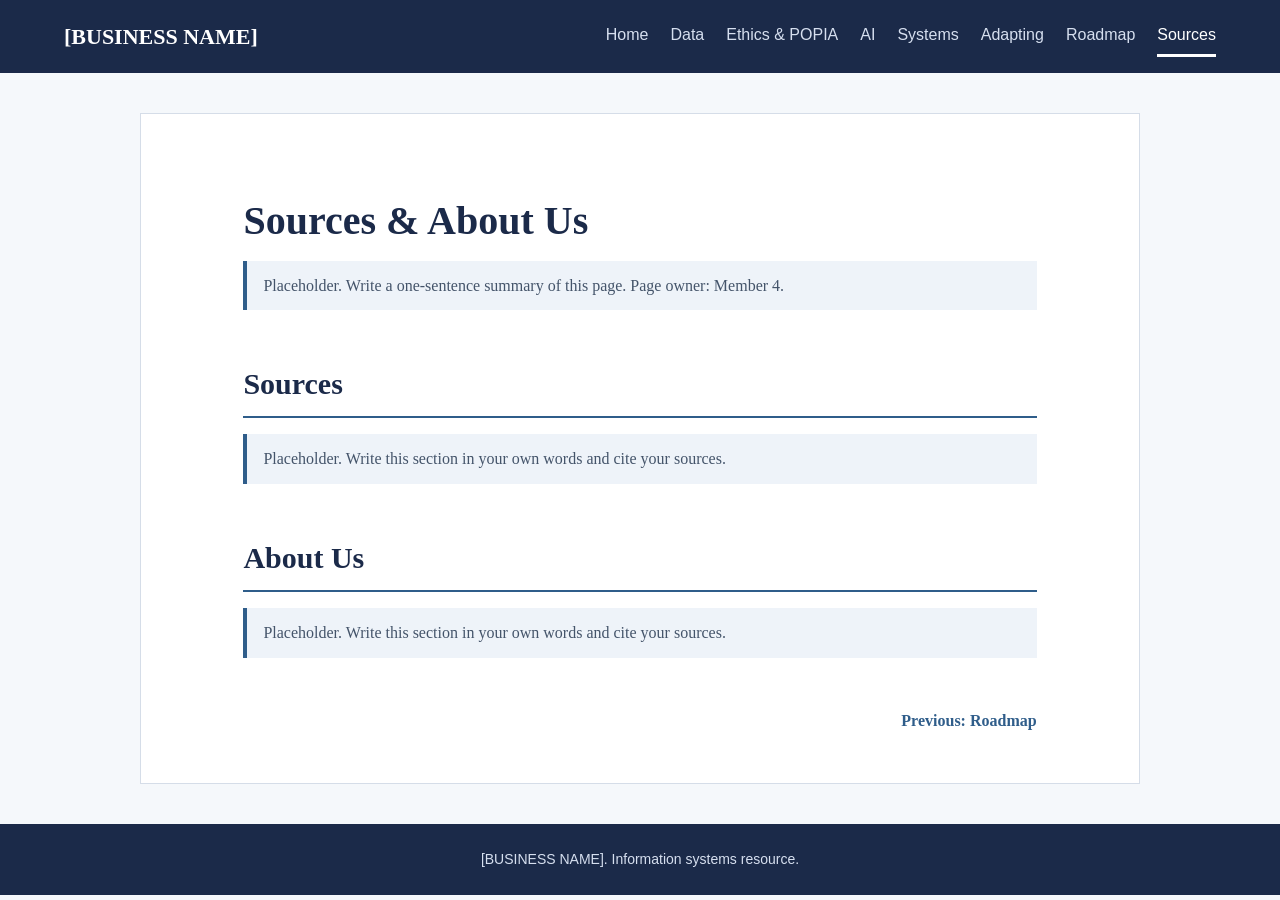
<file: Sources.html>
<!DOCTYPE html>
<html lang="en">
<head>
    <meta charset="UTF-8">
    <meta name="viewport" content="width=device-width, initial-scale=1.0">
    <title>Sources | [BUSINESS NAME]</title>
    <link rel="stylesheet" href="style.css">
    <link rel="stylesheet" href="Sources.css">
</head>
<body>

    <header id="navbar">
        <!-- Logo -->
        <div class="logo">
            <a href="Home.html">[BUSINESS NAME]</a>
        </div>

        <!-- Navigation -->
        <section class="nav-links">
            <a href="Home.html" id="home">Home</a>
            <a href="DataInformation.html" id="datainformation">Data</a>
            <a href="EthicsPOPIA.html" id="ethicspopia">Ethics &amp; POPIA</a>
            <a href="AIDecisionSupport.html" id="aidecisionsupport">AI</a>
            <a href="EnterpriseIntegration.html" id="enterpriseintegration">Systems</a>
            <a href="Adapting.html" id="adapting">Adapting</a>
            <a href="GettingStarted.html" id="gettingstarted">Roadmap</a>
            <a href="Sources.html" id="sources" class="selectedPage">Sources</a>
        </section>
    </header>

    <main>

        <!-- INTRO -->
        <section id="intro">
            <h1>Sources &amp; About Us</h1>
            <p class="placeholder">Placeholder. Write a one-sentence summary of this page. Page owner: Member 4.</p>
        </section>

        <!-- SOURCES -->
        <section id="sources">
            <h2>Sources</h2>
            <p class="placeholder">Placeholder. Write this section in your own words and cite your sources.</p>
        </section>

        <!-- ABOUT US -->
        <section id="about-us">
            <h2>About Us</h2>
            <p class="placeholder">Placeholder. Write this section in your own words and cite your sources.</p>
        </section>

        <!-- PAGE LINKS -->
        <section class="page-links">
            <a href="GettingStarted.html">Previous: Roadmap</a>
        </section>

    </main>

    <footer>
        <p>[BUSINESS NAME]. Information systems resource.</p>
    </footer>

</body>
</html>
</file>
<file: style.css>
*
{
    box-sizing: border-box;
}

body
{
    margin: 0;
    font-family: Arial, Helvetica, sans-serif;
    color: #222222;
    background-color: #f5f8fb;
    line-height: 1.6;
}

#navbar
{
    position: sticky;
    top: 0;
    z-index: 100;
    display: flex;
    justify-content: space-between;
    align-items: center;
    flex-wrap: wrap;
    gap: 12px;
    padding: 16px 5%;
    background-color: #1b2a49;
}

.logo a
{
    color: #ffffff;
    text-decoration: none;
    font-family: Georgia, 'Times New Roman', Times, serif;
    font-size: 22px;
    font-weight: bold;
}

.nav-links
{
    display: flex;
    flex-wrap: wrap;
    gap: 6px 22px;
}

.nav-links a
{
    color: #d6dfef;
    text-decoration: none;
    font-size: 16px;
    padding: 6px 0;
    border-bottom: 3px solid transparent;
}

.nav-links a:hover
{
    color: #ffffff;
    border-bottom-color: #8fb0d9;
}

.nav-links a.selectedPage
{
    color: #ffffff;
    border-bottom-color: #ffffff;
}

footer
{
    background-color: #1b2a49;
    color: #d6dfef;
    text-align: center;
    padding: 24px 5%;
    font-size: 14px;
}

footer p
{
    margin: 0;
}
</file>
<file: Adapting.css>
main
{
    font-family: Georgia, 'Times New Roman', Times, serif;
    background-color: #ffffff;
    max-width: 1000px;
    margin: 40px auto;
    padding: 50px 8%;
    border: 1px solid #d5dde8;
}

main section
{
    margin-bottom: 50px;
}

main section h1
{
    color: #1b2a49;
    font-size: 40px;
    line-height: 1.2;
    margin-bottom: 15px;
}

main section h2
{
    color: #1b2a49;
    font-size: 30px;
    font-weight: bold;
    padding-bottom: 8px;
    border-bottom: 2px solid #2f5d8a;
    margin-bottom: 15px;
}

main section h3
{
    color: #2f5d8a;
    font-size: 22px;
    margin-bottom: 10px;
}

main section p
{
    color: #333333;
    font-size: 18px;
    line-height: 1.6;
    margin-bottom: 15px;
}

main section .placeholder
{
    background-color: #eef3f9;
    border-left: 4px solid #2f5d8a;
    padding: 12px 16px;
    font-size: 16px;
    color: #44546a;
}

.page-links
{
    display: flex;
    justify-content: space-between;
    gap: 12px;
    margin-bottom: 0;
}

.page-links a
{
    color: #2f5d8a;
    font-weight: bold;
    text-decoration: none;
}

.page-links a:hover
{
    text-decoration: underline;
}

.page-links a:last-child
{
    margin-left: auto;
}

@media (max-width: 700px)
{
    main
    {
        margin: 20px auto;
        padding: 30px 6%;
    }

    main section h1
    {
        font-size: 30px;
    }
}
</file>
<file: AIDecisionSupport.css>
main
{
    font-family: Georgia, 'Times New Roman', Times, serif;
    background-color: #ffffff;
    max-width: 1000px;
    margin: 40px auto;
    padding: 50px 8%;
    border: 1px solid #d5dde8;
}

main section
{
    margin-bottom: 50px;
}

main section h1
{
    color: #1b2a49;
    font-size: 40px;
    line-height: 1.2;
    margin-bottom: 15px;
}

main section h2
{
    color: #1b2a49;
    font-size: 30px;
    font-weight: bold;
    padding-bottom: 8px;
    border-bottom: 2px solid #2f5d8a;
    margin-bottom: 15px;
}

main section h3
{
    color: #2f5d8a;
    font-size: 22px;
    margin-bottom: 10px;
}

main section p
{
    color: #333333;
    font-size: 18px;
    line-height: 1.6;
    margin-bottom: 15px;
}

main section .placeholder
{
    background-color: #eef3f9;
    border-left: 4px solid #2f5d8a;
    padding: 12px 16px;
    font-size: 16px;
    color: #44546a;
}

.page-links
{
    display: flex;
    justify-content: space-between;
    gap: 12px;
    margin-bottom: 0;
}

.page-links a
{
    color: #2f5d8a;
    font-weight: bold;
    text-decoration: none;
}

.page-links a:hover
{
    text-decoration: underline;
}

.page-links a:last-child
{
    margin-left: auto;
}

@media (max-width: 700px)
{
    main
    {
        margin: 20px auto;
        padding: 30px 6%;
    }

    main section h1
    {
        font-size: 30px;
    }
}
</file>
<file: DataInformation.css>
main
{
    font-family: Georgia, 'Times New Roman', Times, serif;
    background-color: #ffffff;
    max-width: 1000px;
    margin: 40px auto;
    padding: 50px 8%;
    border: 1px solid #d5dde8;
}

main section
{
    margin-bottom: 50px;
}

main section h1
{
    color: #1b2a49;
    font-size: 40px;
    line-height: 1.2;
    margin-bottom: 15px;
}

main section h2
{
    color: #1b2a49;
    font-size: 30px;
    font-weight: bold;
    padding-bottom: 8px;
    border-bottom: 2px solid #2f5d8a;
    margin-bottom: 15px;
}

main section h3
{
    color: #2f5d8a;
    font-size: 22px;
    margin-bottom: 10px;
}

main section p
{
    color: #333333;
    font-size: 18px;
    line-height: 1.6;
    margin-bottom: 15px;
}

main section .placeholder
{
    background-color: #eef3f9;
    border-left: 4px solid #2f5d8a;
    padding: 12px 16px;
    font-size: 16px;
    color: #44546a;
}

.page-links
{
    display: flex;
    justify-content: space-between;
    gap: 12px;
    margin-bottom: 0;
}

.page-links a
{
    color: #2f5d8a;
    font-weight: bold;
    text-decoration: none;
}

.page-links a:hover
{
    text-decoration: underline;
}

.page-links a:last-child
{
    margin-left: auto;
}

@media (max-width: 700px)
{
    main
    {
        margin: 20px auto;
        padding: 30px 6%;
    }

    main section h1
    {
        font-size: 30px;
    }
}

.depth-label
{
    color: #2f5d8a;
    font-size: 16px;
    font-weight: bold;
    margin-bottom: 8px;
}
</file>
<file: EnterpriseIntegration.css>
main
{
    font-family: Georgia, 'Times New Roman', Times, serif;
    background-color: #ffffff;
    max-width: 1000px;
    margin: 40px auto;
    padding: 50px 8%;
    border: 1px solid #d5dde8;
}

main section
{
    margin-bottom: 50px;
}

main section h1
{
    color: #1b2a49;
    font-size: 40px;
    line-height: 1.2;
    margin-bottom: 15px;
}

main section h2
{
    color: #1b2a49;
    font-size: 30px;
    font-weight: bold;
    padding-bottom: 8px;
    border-bottom: 2px solid #2f5d8a;
    margin-bottom: 15px;
}

main section h3
{
    color: #2f5d8a;
    font-size: 22px;
    margin-bottom: 10px;
}

main section p
{
    color: #333333;
    font-size: 18px;
    line-height: 1.6;
    margin-bottom: 15px;
}

main section .placeholder
{
    background-color: #eef3f9;
    border-left: 4px solid #2f5d8a;
    padding: 12px 16px;
    font-size: 16px;
    color: #44546a;
}

.page-links
{
    display: flex;
    justify-content: space-between;
    gap: 12px;
    margin-bottom: 0;
}

.page-links a
{
    color: #2f5d8a;
    font-weight: bold;
    text-decoration: none;
}

.page-links a:hover
{
    text-decoration: underline;
}

.page-links a:last-child
{
    margin-left: auto;
}

@media (max-width: 700px)
{
    main
    {
        margin: 20px auto;
        padding: 30px 6%;
    }

    main section h1
    {
        font-size: 30px;
    }
}
</file>
<file: EthicsPOPIA.css>
main
{
    font-family: Georgia, 'Times New Roman', Times, serif;
    background-color: #ffffff;
    max-width: 1000px;
    margin: 40px auto;
    padding: 50px 8%;
    border: 1px solid #d5dde8;
}

main section
{
    margin-bottom: 50px;
}

main section h1
{
    color: #1b2a49;
    font-size: 40px;
    line-height: 1.2;
    margin-bottom: 15px;
}

main section h2
{
    color: #1b2a49;
    font-size: 30px;
    font-weight: bold;
    padding-bottom: 8px;
    border-bottom: 2px solid #2f5d8a;
    margin-bottom: 15px;
}

main section h3
{
    color: #2f5d8a;
    font-size: 22px;
    margin-bottom: 10px;
}

main section p
{
    color: #333333;
    font-size: 18px;
    line-height: 1.6;
    margin-bottom: 15px;
}

main section .placeholder
{
    background-color: #eef3f9;
    border-left: 4px solid #2f5d8a;
    padding: 12px 16px;
    font-size: 16px;
    color: #44546a;
}

.page-links
{
    display: flex;
    justify-content: space-between;
    gap: 12px;
    margin-bottom: 0;
}

.page-links a
{
    color: #2f5d8a;
    font-weight: bold;
    text-decoration: none;
}

.page-links a:hover
{
    text-decoration: underline;
}

.page-links a:last-child
{
    margin-left: auto;
}

@media (max-width: 700px)
{
    main
    {
        margin: 20px auto;
        padding: 30px 6%;
    }

    main section h1
    {
        font-size: 30px;
    }
}
</file>
<file: GettingStarted.css>
main
{
    font-family: Georgia, 'Times New Roman', Times, serif;
    background-color: #ffffff;
    max-width: 1000px;
    margin: 40px auto;
    padding: 50px 8%;
    border: 1px solid #d5dde8;
}

main section
{
    margin-bottom: 50px;
}

main section h1
{
    color: #1b2a49;
    font-size: 40px;
    line-height: 1.2;
    margin-bottom: 15px;
}

main section h2
{
    color: #1b2a49;
    font-size: 30px;
    font-weight: bold;
    padding-bottom: 8px;
    border-bottom: 2px solid #2f5d8a;
    margin-bottom: 15px;
}

main section h3
{
    color: #2f5d8a;
    font-size: 22px;
    margin-bottom: 10px;
}

main section p
{
    color: #333333;
    font-size: 18px;
    line-height: 1.6;
    margin-bottom: 15px;
}

main section .placeholder
{
    background-color: #eef3f9;
    border-left: 4px solid #2f5d8a;
    padding: 12px 16px;
    font-size: 16px;
    color: #44546a;
}

.page-links
{
    display: flex;
    justify-content: space-between;
    gap: 12px;
    margin-bottom: 0;
}

.page-links a
{
    color: #2f5d8a;
    font-weight: bold;
    text-decoration: none;
}

.page-links a:hover
{
    text-decoration: underline;
}

.page-links a:last-child
{
    margin-left: auto;
}

@media (max-width: 700px)
{
    main
    {
        margin: 20px auto;
        padding: 30px 6%;
    }

    main section h1
    {
        font-size: 30px;
    }
}
</file>
<file: Home.css>
main
{
    font-family: Georgia, 'Times New Roman', Times, serif;
    background-color: #ffffff;
    max-width: 1000px;
    margin: 40px auto;
    padding: 50px 8%;
    border: 1px solid #d5dde8;
}

main section
{
    margin-bottom: 50px;
}

main section h1
{
    color: #1b2a49;
    font-size: 40px;
    line-height: 1.2;
    margin-bottom: 15px;
}

main section h2
{
    color: #1b2a49;
    font-size: 30px;
    font-weight: bold;
    padding-bottom: 8px;
    border-bottom: 2px solid #2f5d8a;
    margin-bottom: 15px;
}

main section h3
{
    color: #2f5d8a;
    font-size: 22px;
    margin-bottom: 10px;
}

main section p
{
    color: #333333;
    font-size: 18px;
    line-height: 1.6;
    margin-bottom: 15px;
}

main section .placeholder
{
    background-color: #eef3f9;
    border-left: 4px solid #2f5d8a;
    padding: 12px 16px;
    font-size: 16px;
    color: #44546a;
}

.page-links
{
    display: flex;
    justify-content: space-between;
    gap: 12px;
    margin-bottom: 0;
}

.page-links a
{
    color: #2f5d8a;
    font-weight: bold;
    text-decoration: none;
}

.page-links a:hover
{
    text-decoration: underline;
}

.page-links a:last-child
{
    margin-left: auto;
}

@media (max-width: 700px)
{
    main
    {
        margin: 20px auto;
        padding: 30px 6%;
    }

    main section h1
    {
        font-size: 30px;
    }
}

.before-after
{
    display: grid;
    grid-template-columns: 1fr 1fr;
    gap: 24px;
}

.page-list
{
    list-style: none;
    padding: 0;
    margin: 0;
}

.page-list li
{
    padding: 12px 0;
    border-bottom: 1px solid #d5dde8;
}

.page-list a
{
    color: #1b2a49;
    font-size: 20px;
    font-weight: bold;
    text-decoration: none;
}

.page-list a:hover
{
    text-decoration: underline;
}

.page-list span
{
    display: block;
    color: #5a6b82;
    font-size: 16px;
}

@media (max-width: 700px)
{
    .before-after
    {
        grid-template-columns: 1fr;
    }
}
</file>
<file: Sources.css>
main
{
    font-family: Georgia, 'Times New Roman', Times, serif;
    background-color: #ffffff;
    max-width: 1000px;
    margin: 40px auto;
    padding: 50px 8%;
    border: 1px solid #d5dde8;
}

main section
{
    margin-bottom: 50px;
}

main section h1
{
    color: #1b2a49;
    font-size: 40px;
    line-height: 1.2;
    margin-bottom: 15px;
}

main section h2
{
    color: #1b2a49;
    font-size: 30px;
    font-weight: bold;
    padding-bottom: 8px;
    border-bottom: 2px solid #2f5d8a;
    margin-bottom: 15px;
}

main section h3
{
    color: #2f5d8a;
    font-size: 22px;
    margin-bottom: 10px;
}

main section p
{
    color: #333333;
    font-size: 18px;
    line-height: 1.6;
    margin-bottom: 15px;
}

main section .placeholder
{
    background-color: #eef3f9;
    border-left: 4px solid #2f5d8a;
    padding: 12px 16px;
    font-size: 16px;
    color: #44546a;
}

.page-links
{
    display: flex;
    justify-content: space-between;
    gap: 12px;
    margin-bottom: 0;
}

.page-links a
{
    color: #2f5d8a;
    font-weight: bold;
    text-decoration: none;
}

.page-links a:hover
{
    text-decoration: underline;
}

.page-links a:last-child
{
    margin-left: auto;
}

@media (max-width: 700px)
{
    main
    {
        margin: 20px auto;
        padding: 30px 6%;
    }

    main section h1
    {
        font-size: 30px;
    }
}
</file>
